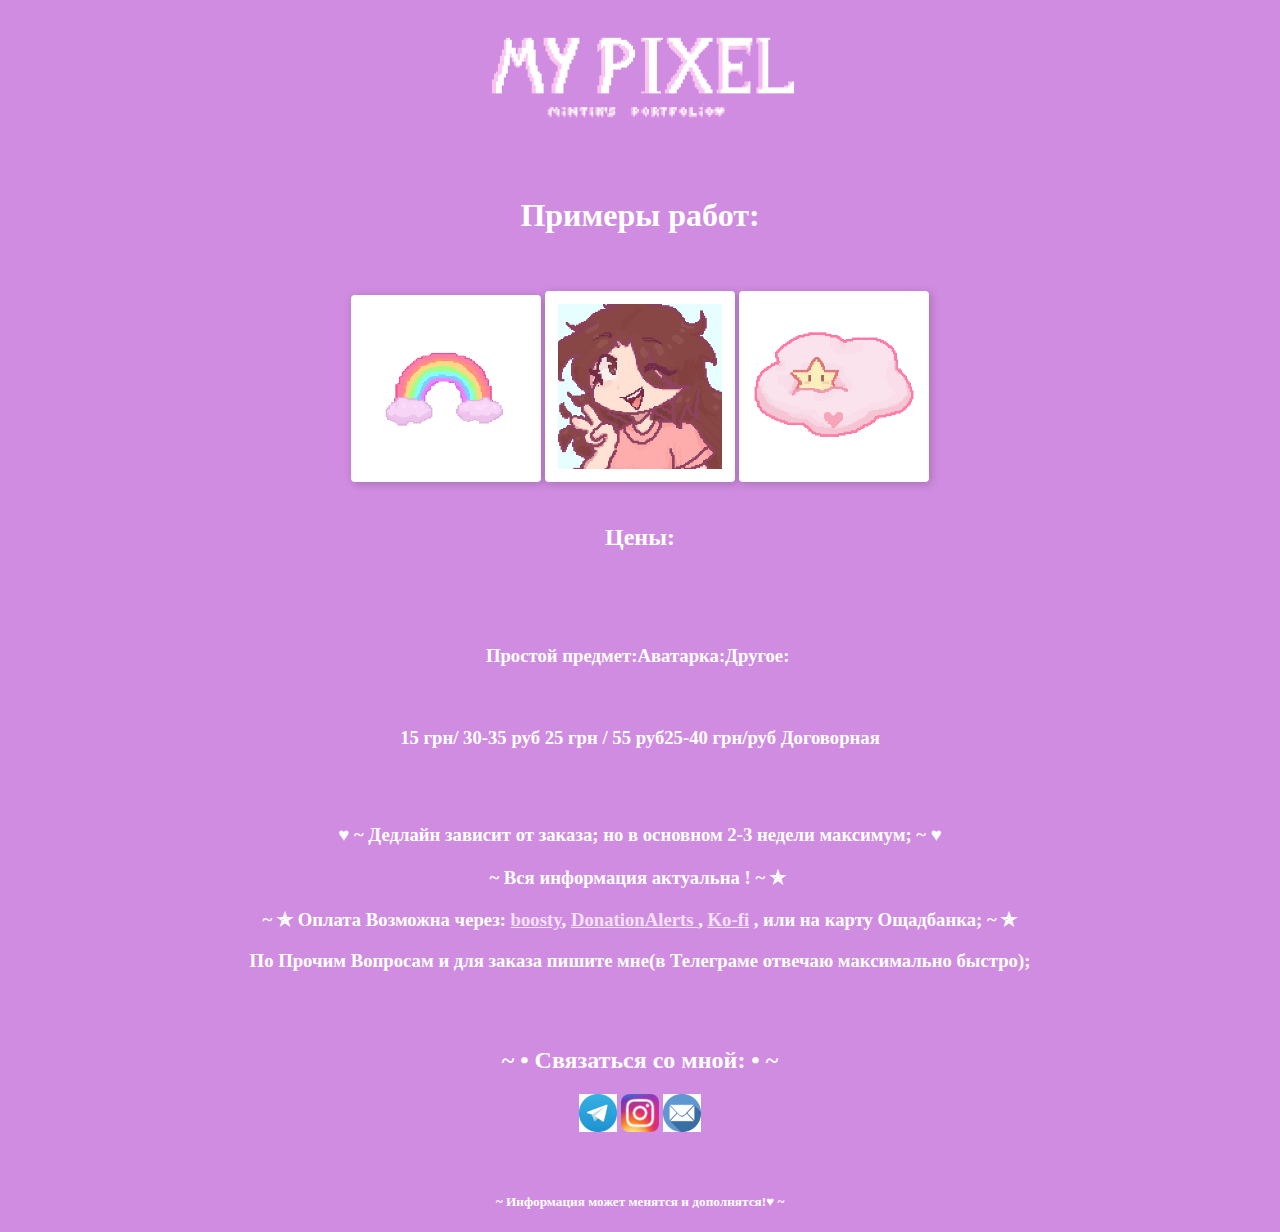
<file: index.html>
<!Doctype html>
<html>


<head>
<meta lang="ru">
<meta charset="utf-8">
<title> My Pixel Portfolio </title>
<link rel="shortcut icon" href="Сайты\favicon.ico" type="favicon.png">
</head>

<body>
<img src="Сайты\Pixel1.png" width="26%">
<br>
<br>
<br>
<h1>Примеры работ:</h1>
<br>
<br>
<img src="Сайты\214c.png" width="13%" class="Primer">
<img src="Сайты\photo_2024.png" width="13%" class="Primer">
<img src="Сайты\Untitled 10-18-.png" width="13%" class="Primer">
<br>
<br>
<link rel="stylesheet" href="Сайты\html14.css">
<h2>  Цены: </h2>
<br>
<br><br>
<h3><b>Простой предмет:ㅤㅤㅤㅤㅤㅤАватарка:ㅤㅤㅤㅤㅤㅤㅤДругое: ㅤ</b></h3>  <br>

<h3>ㅤㅤㅤ15 грн/ 30-35 руб ㅤㅤㅤㅤ25 грн / 55 рубㅤㅤㅤ25-40 грн/руб Договорная </h3>
<br>
<br>
<h3>♥ ~  Дедлайн зависит от заказа; но в основном 2-3 недели максимум; ~ ♥</h3>
<h3> ㅤ~ Вся информация актуальна ! ~ ✯ ㅤ</h3>
<h3>~ ✯ Оплата Возможна через: <a class="Oplata" href="https://boosty.to/mintik_keks" target="blank"class="Oplata" >boosty</a>, <a class="Oplata" href="https://www.donationalerts.com/r/mintik_keks" target="blank" >  DonationAlerts </a>,
<a class="Oplata" href="https://ko-fi.com/mintik_keks" target="blank" > Ko-fi</a> , или на карту Ощадбанка;  ~ ✯ </h3>
<h3>По Прочим Вопросам и для заказа пишите мне(в Телеграме отвечаю максимально быстро);</h3>
<br><br>
<h2> ~  • Связаться со мной: •  ~ </h2>

<a href ="https://t.me/Mintik_keks" target="blank">
<img src="Сайты\images.png"  alt="Telegram" width="38"></a>

<a href ="https://www.instagram.com/_mintik_keks_" target="blank">
<img src="Сайты\instagram.png" alt="Instagram" width="38"></a> 

<a href ="mailto:mintik.kek.profile@gmail.com" target="blank">
<img src="Сайты\images1.png" title="Email" alt='Email"Google"' width="38">
</a>
<br>
<br>
<br>
<h5 class="color"> ~ Информация может менятся и дополнятся!♥ ~ </h5>
</body>


</html>
</file>
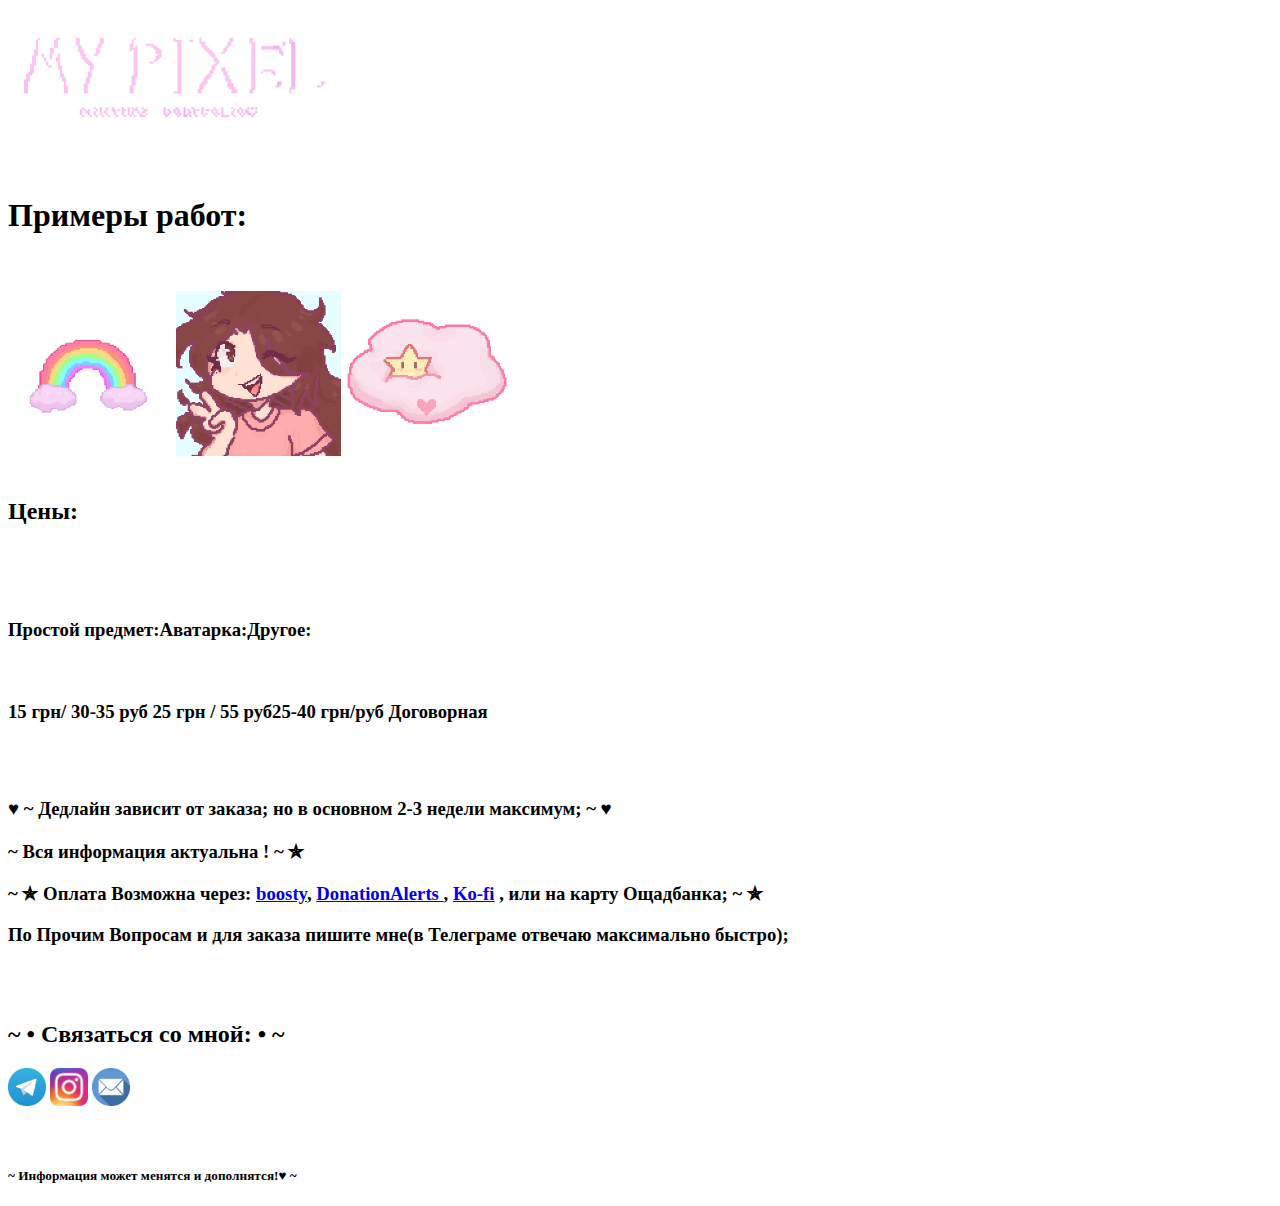
<file: MyPortfolio.html>
<!Doctype html>
<html>


<head>
<meta lang="ru">
<meta charset="utf-8">
<title> My Pixel Portfolio </title>
<link rel="shortcut icon" href="Сайты\favicon.ico" type="favicon.png">
</head>

<body>
<img src="Сайты\Pixel1.png" width="26%">
<br>
<br>
<br>
<h1>Примеры работ:</h1>
<br>
<br>
<img src="Сайты\214c.png" width="13%" class="Primer">
<img src="Сайты\_photo_2024_.png" width="13%" class="Primer">
<img src="Сайты\Untitled 10-18-.png" width="13%" class="Primer">
<br>
<br>
<link rel="stylesheet" href="C:\Users\Соня\Desktop\Сайты\style23.css">
<h2>  Цены: </h2>
<br>
<br><br>
<h3><b>Простой предмет:ㅤㅤㅤㅤㅤㅤАватарка:ㅤㅤㅤㅤㅤㅤㅤДругое: ㅤ</b></h3>  <br>

<h3>ㅤㅤㅤ15 грн/ 30-35 руб ㅤㅤㅤㅤ25 грн / 55 рубㅤㅤㅤ25-40 грн/руб Договорная </h3>
<br>
<br>
<h3>♥ ~  Дедлайн зависит от заказа; но в основном 2-3 недели максимум; ~ ♥</h3>
<h3> ㅤ~ Вся информация актуальна ! ~ ✯ ㅤ</h3>
<h3>~ ✯ Оплата Возможна через: <a class="Oplata" href="https://boosty.to/mintik_keks" target="blank"class="Oplata" >boosty</a>, <a class="Oplata" href="https://www.donationalerts.com/r/mintik_keks" target="blank" >  DonationAlerts </a>,
<a class="Oplata" href="https://ko-fi.com/mintik_keks" target="blank" > Ko-fi</a> , или на карту Ощадбанка;  ~ ✯ </h3>
<h3>По Прочим Вопросам и для заказа пишите мне(в Телеграме отвечаю максимально быстро);</h3>
<br><br>
<h2> ~  • Связаться со мной: •  ~ </h2>

<a href ="https://t.me/Mintik_keks" target="blank">
<img src="Сайты\images.png"  alt="Telegram" width="38"></a>

<a href ="https://www.instagram.com/_mintik_keks_" target="blank">
<img src="Сайты\instagram.png" alt="Instagram" width="38"></a> 

<a href ="mailto:"mintik.kek123@gmail.com" target="blank">
<img src="Сайты\images1.png" title="Email" alt='Email"Google"' width="38">
</a>
<br>
<br>
<br>
<h5 class="color"> ~ Информация может менятся и дополнятся!♥ ~ </h5>
</body>


</html>
</file>
